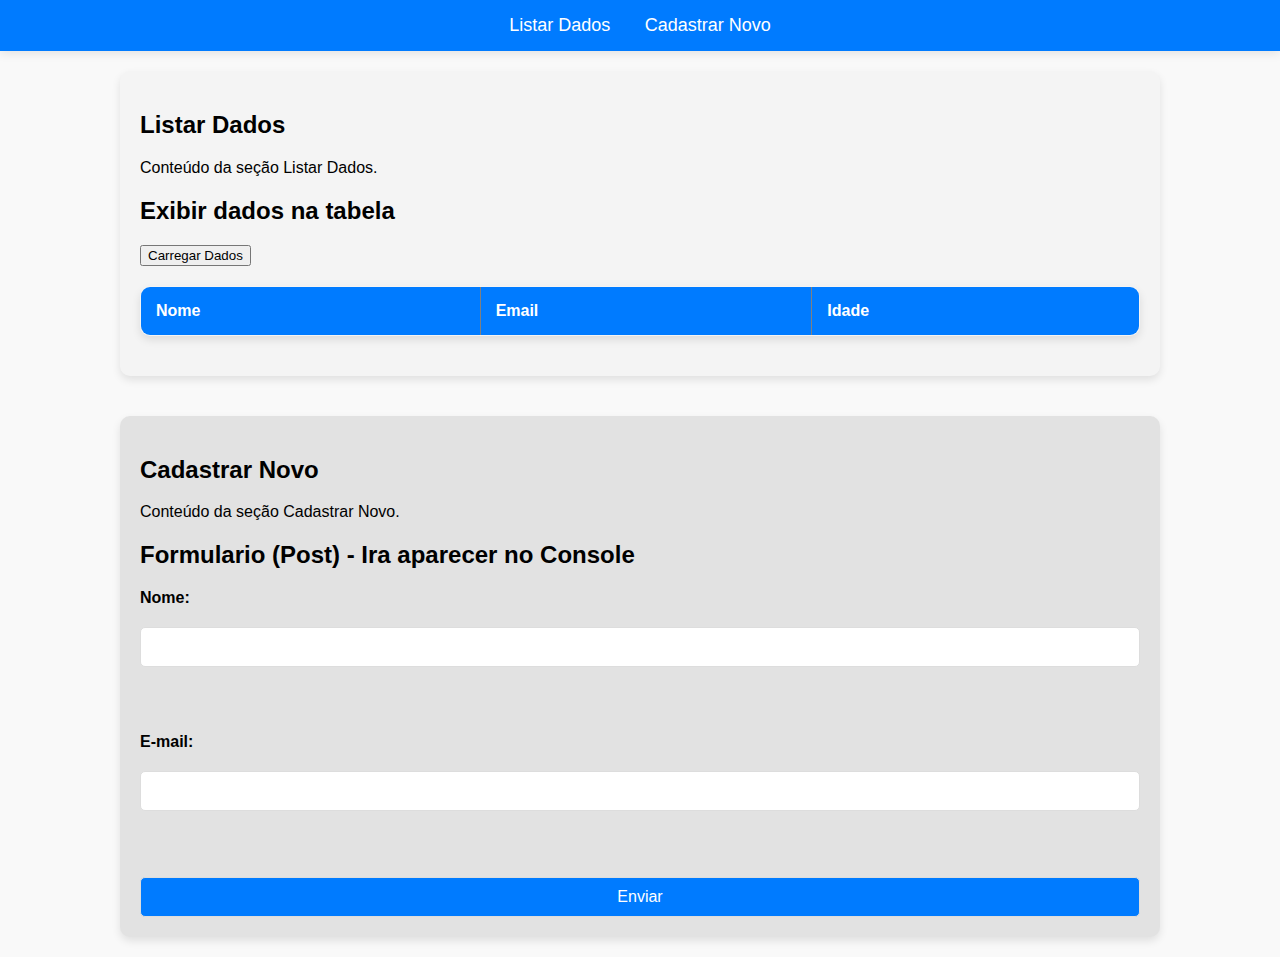
<file: IntegracaoCompleta.html>
<!DOCTYPE html>
<html lang="en">

<head>
    <meta charset="UTF-8">
    <meta name="viewport" content="width=device-width, initial-scale=1.0">
    <title>Exercicio 10</title>
    <link rel="stylesheet" href="styleIntegracao.css">
</head>
<header>
    <nav>
        <a href="#listar-dados">Listar Dados</a>
        <a href="#cadastrar-novo">Cadastrar Novo</a>
    </nav>
</header>

<section id="listar-dados">
    <h2>Listar Dados</h2>
    <p>Conteúdo da seção Listar Dados.</p>

    <h2>Exibir dados na tabela</h2>
    <button onclick="exibirDados()">Carregar Dados</button>
    <table id="tabelaDeDados" border="1">
        <thead>
            <tr>
                <th>Nome</th>
                <th>Email</th>
                <th>Idade</th>
            </tr>
        </thead>
        <tbody>

        </tbody>
    </table>
</section>

<section id="cadastrar-novo">
    <h2>Cadastrar Novo</h2>
    <p>Conteúdo da seção Cadastrar Novo.</p>

    <h2>Formulario (Post) - Ira aparecer no Console</h2>

    <form action="post" id="formulario">
        <label for="nome">Nome:</label>
        <input type="text" id="nome" name="nome" required>
        <br><br>

        <label for="email">E-mail:</label>
        <input type="email" id="email" name="email" required>
        <br><br>

        <button type="submit" onclick="enviarDadosAPI()" id="botaoEnviar">Enviar</button>
    </form>

</section>

<body>

</body>

<script>
    function exibirDados() {

        fetch("http://demo5075096.mockable.io/listaIntegracaoCompleta")
            .then(response => response.json())

            .then(data => {

                let corpoTabela = document.querySelector("#tabelaDeDados tbody");
                corpoTabela.innerHTML = "";

                data.forEach(user => {

                    let linha = document.createElement("tr");

                    linha.innerHTML = `
                    <td>${user.nome}</td>
                    <td>${user.email}</td>
                    <td>${user.idade}</td>
                    </td>
                     <td>
                    <button class="atualizarTabela">Atualizar</button>
                    <button class="deletarDados">Excluir</button>
                     </td>`
                        ;

                    corpoTabela.appendChild(linha);
                    linha.querySelector(".atualizarTabela").addEventListener("click", () => atualizarTabela(linha, user));
                    linha.querySelector(".deletarDados").addEventListener("click", () => deletarDados(linha, user));
                });
            })
            .catch(error => console.error("Erro ao buscar os dados:", error));
    }

    function deletarDados(linha, user) {
        linha.remove();
        alert("Usuário excluído: " + JSON.stringify(user));
    }

    function atualizarTabela(linha, user) {
        const cells = linha.querySelectorAll("td");
        const atualizarButton = linha.querySelector(".atualizarTabela");

        if (atualizarButton.textContent === "Atualizar") {

            cells.forEach((cell, index) => {
                if (index < 3) {
                    cell.setAttribute("contenteditable", "true");
                }
            });
            atualizarButton.textContent = "Salvar";
        } else {

            cells.forEach((cell, index) => {
                if (index < 3) {
                    cell.setAttribute("contenteditable", "false");
                }
            });

            const nomeEditado = cells[0].innerText;
            const emailEditado = cells[1].innerText;
            const idadeEditada = cells[2].innerText;


            user.nome = nomeEditado;
            user.email = emailEditado;
            user.idade = idadeEditada;


            fetch("http://demo5075096.mockable.io/listaIntegracaoCompleta", {
                method: "POST",
                headers: {
                    "Content-Type": "application/json",
                },
                body: JSON.stringify(user),
            })
                .then(response => {
                    if (response.ok) {
                        return response.json();
                    } else {
                        throw new Error("Erro ao enviar dados para a API");
                    }
                })
                .then(data => {

                    alert("Dados atualizados e enviados com sucesso!");
                    console.log("Resposta da API:", data);
                })
                .catch(error => {
                    console.error("Erro:", error);
                    alert("Ocorreu um erro ao enviar os dados para a API.");
                });


            atualizarButton.textContent = "Atualizar";
        }
    }

    function enviarDadosAPI() {
        document.getElementById("formulario").addEventListener("submit", async function (event) {
            event.preventDefault();


            let nome = document.getElementById("nome").value;
            let email = document.getElementById("email").value;

            let dados = {
                nome: nome,
                email: email
            };

            let response = await fetch("https://cors-anywhere.herokuapp.com/http://demo5075096.mockable.io/listaIntegracaoCompleta", {
                method: "POST",
                headers: {
                    "Content-Type": "application/json"
                },
                body: JSON.stringify(dados)
            });

            try {
                let response = await fetch("http://demo5075096.mockable.io/listaIntegracaoCompleta", {
                    method: "POST",
                    headers: {
                        "Content-Type": "application/json"
                    },
                    body: JSON.stringify(dados)
                });

                let respostaServidor = await response.json();

                console.log("Resposta da API:", respostaServidor);

            } catch (error) {
                console.error("Erro ao enviar os dados:", error);
            }
        });
    }
</script>

</html>
</file>
<file: styleIntegracao.css>
body {
    font-family: Arial, sans-serif;
    margin: 0;
    padding: 0;
    display: flex;
    flex-direction: column;
    align-items: center; 
    background-color: #f9f9f9;
}

header {
    width: 100%;
    background-color: #007BFF;
    color: white;
    padding: 15px 0;
    text-align: center;
    box-shadow: 0 2px 10px rgba(0, 0, 0, 0.1);
}

header nav a {
    color: white;
    text-decoration: none;
    margin: 0 15px;
    font-size: 18px;
    transition: color 0.3s ease;
}

header nav a:hover {
    color: #f1f1f1;
}

section {
    width: 80%;
    max-width: 1000px;
    margin: 20px 0;
    padding: 20px;
    background-color: white;
    border-radius: 10px;
    box-shadow: 0 4px 8px rgba(0, 0, 0, 0.1);
}

#listar-dados {
    background-color: #f4f4f4;
}

#cadastrar-novo {
    background-color: #e2e2e2;
}


#tabelaDeDados {
    width: 100%;
    border-collapse: collapse;
    margin: 20px 0;
    font-family: Arial, sans-serif;
    box-shadow: 0 4px 8px rgba(0, 0, 0, 0.1);
    border-radius: 10px;
    overflow: hidden;
}

#tabelaDeDados thead {
    background-color: #007BFF;
    color: white;
}

#tabelaDeDados th,
#tabelaDeDados td {
    padding: 15px;
    text-align: left;
    border-bottom: 1px solid #ddd;
}


#tabelaDeDados tbody tr:last-child td {
    border-bottom: none;
}

#tabelaDeDados td:first-child {
    font-weight: bold;
}

#tabelaDeDados td:nth-child(4) {
    color: #007BFF;
}

#tabelaDeDados button {
    padding: 8px 12px;
    border: none;
    border-radius: 5px;
    background-color: #007BFF;
    color: white;
    cursor: pointer;
    transition: background-color 0.3s ease;
}

#tabelaDeDados button:hover {
    background-color: #0056b3;
}

#formulario {
    display: flex;
    flex-direction: column;
    gap: 15px; 
}

#formulario label {
    font-weight: bold;
    margin-bottom: 5px;
}

#formulario input,
#formulario select,
#formulario button {
    padding: 10px;
    border: 1px solid #ddd;
    border-radius: 5px;
    font-size: 16px;
}

#formulario button {
    background-color: #007BFF;
    color: white;
    cursor: pointer;
    transition: background-color 0.3s ease;
}

#formulario button:hover {
    background-color: #0056b3;
}
</file>
